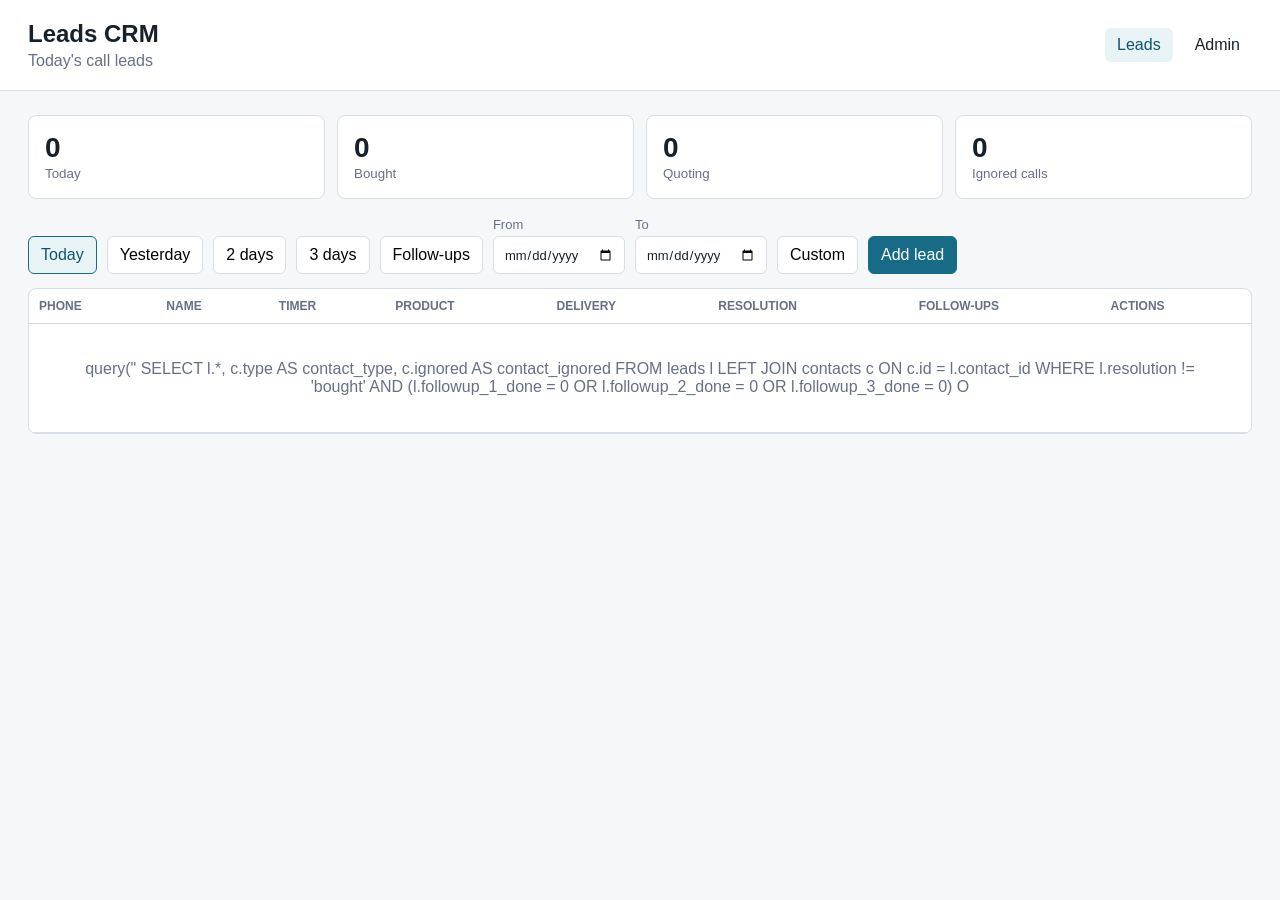
<file: public/index.html>
<!doctype html>
<html lang="en">
<head>
  <meta charset="utf-8">
  <meta name="viewport" content="width=device-width, initial-scale=1">
  <title>Leads CRM</title>
  <link rel="stylesheet" href="styles.css">
</head>
<body>
  <header class="topbar">
    <div>
      <h1>Leads CRM</h1>
      <p id="subtitle">Today's call leads</p>
    </div>
    <nav>
      <a href="index.html" aria-current="page">Leads</a>
      <a href="admin.html">Admin</a>
    </nav>
  </header>

  <main>
    <section class="metrics" aria-label="Today's status">
      <div><span id="metric-total">0</span><small>Today</small></div>
      <div><span id="metric-bought">0</span><small>Bought</small></div>
      <div><span id="metric-quoting">0</span><small>Quoting</small></div>
      <div><span id="metric-ignored">0</span><small>Ignored calls</small></div>
    </section>

    <section class="toolbar" aria-label="Lead filters">
      <button class="tab active" data-range="today">Today</button>
      <button class="tab" data-range="yesterday">Yesterday</button>
      <button class="tab" data-range="2days">2 days</button>
      <button class="tab" data-range="3days">3 days</button>
      <button class="tab" data-range="followups">Follow-ups</button>
      <label>
        <span>From</span>
        <input id="start-date" type="date">
      </label>
      <label>
        <span>To</span>
        <input id="end-date" type="date">
      </label>
      <button id="custom-range">Custom</button>
      <button id="manual-lead" class="primary">Add lead</button>
    </section>

    <section class="table-wrap" aria-label="Leads table">
      <table>
        <thead>
          <tr>
            <th>Phone</th>
            <th>Name</th>
            <th>Timer</th>
            <th>Product</th>
            <th>Delivery</th>
            <th>Resolution</th>
            <th>Follow-ups</th>
            <th>Actions</th>
          </tr>
        </thead>
        <tbody id="leads-body">
          <tr><td colspan="8" class="empty">0 leads today</td></tr>
        </tbody>
      </table>
    </section>
  </main>

  <dialog id="manual-dialog">
    <form method="dialog" class="dialog-form">
      <h2>Add lead</h2>
      <label>Phone <input id="manual-phone" autocomplete="tel"></label>
      <label>Name <input id="manual-name" autocomplete="name"></label>
      <menu>
        <button value="cancel">Cancel</button>
        <button id="save-manual" value="default" class="primary">Save</button>
      </menu>
    </form>
  </dialog>

  <script src="app.js"></script>
</body>
</html>
</file>
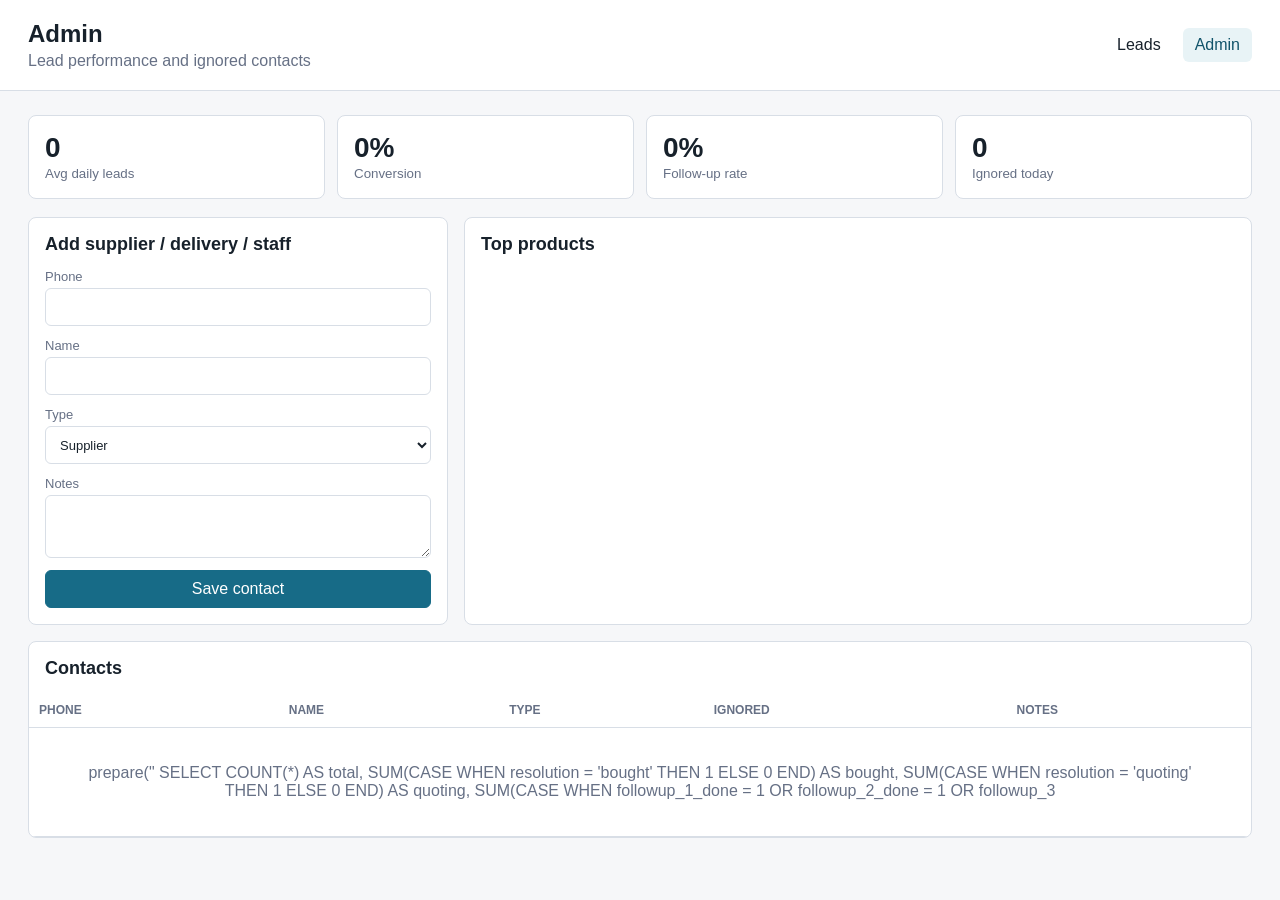
<file: public/admin.html>
<!doctype html>
<html lang="en">
<head>
  <meta charset="utf-8">
  <meta name="viewport" content="width=device-width, initial-scale=1">
  <title>Leads CRM Admin</title>
  <link rel="stylesheet" href="styles.css">
</head>
<body>
  <header class="topbar">
    <div>
      <h1>Admin</h1>
      <p>Lead performance and ignored contacts</p>
    </div>
    <nav>
      <a href="index.html">Leads</a>
      <a href="admin.html" aria-current="page">Admin</a>
    </nav>
  </header>

  <main>
    <section class="metrics wide" aria-label="Admin stats">
      <div><span id="avg-daily">0</span><small>Avg daily leads</small></div>
      <div><span id="conversion">0%</span><small>Conversion</small></div>
      <div><span id="followup-rate">0%</span><small>Follow-up rate</small></div>
      <div><span id="admin-ignored">0</span><small>Ignored today</small></div>
    </section>

    <section class="admin-grid">
      <div class="panel">
        <h2>Add supplier / delivery / staff</h2>
        <form id="contact-form" class="stack">
          <label>Phone <input name="phone" required></label>
          <label>Name <input name="name"></label>
          <label>Type
            <select name="type">
              <option value="supplier">Supplier</option>
              <option value="delivery">Delivery rider</option>
              <option value="staff">Staff</option>
              <option value="spam">Spam / ignore</option>
              <option value="customer">Customer</option>
            </select>
          </label>
          <label>Notes <textarea name="notes" rows="3"></textarea></label>
          <button class="primary">Save contact</button>
        </form>
      </div>

      <div class="panel">
        <h2>Top products</h2>
        <ol id="top-products" class="list"></ol>
      </div>
    </section>

    <section class="table-wrap">
      <h2>Contacts</h2>
      <table>
        <thead><tr><th>Phone</th><th>Name</th><th>Type</th><th>Ignored</th><th>Notes</th></tr></thead>
        <tbody id="contacts-body"></tbody>
      </table>
    </section>
  </main>

  <script src="admin.js"></script>
</body>
</html>
</file>
<file: public/styles.css>
:root {
  --bg: #f6f7f9;
  --panel: #ffffff;
  --ink: #17212b;
  --muted: #667085;
  --line: #d8dee6;
  --accent: #176b87;
  --accent-strong: #10536a;
  --ok: #157347;
  --warn: #a15c00;
}

* { box-sizing: border-box; }

body {
  margin: 0;
  background: var(--bg);
  color: var(--ink);
  font-family: Arial, Helvetica, sans-serif;
}

.topbar {
  display: flex;
  justify-content: space-between;
  align-items: center;
  gap: 24px;
  padding: 20px 28px;
  background: #ffffff;
  border-bottom: 1px solid var(--line);
}

h1, h2, p { margin: 0; }
h1 { font-size: 24px; }
h2 { font-size: 18px; margin-bottom: 14px; }
p { color: var(--muted); margin-top: 4px; }

nav { display: flex; gap: 10px; }
nav a {
  color: var(--ink);
  text-decoration: none;
  padding: 8px 12px;
  border-radius: 6px;
}
nav a[aria-current="page"] { background: #e8f3f6; color: var(--accent-strong); }

main { padding: 24px 28px 40px; }

.metrics {
  display: grid;
  grid-template-columns: repeat(4, minmax(140px, 1fr));
  gap: 12px;
  margin-bottom: 18px;
}

.metrics div, .panel {
  background: var(--panel);
  border: 1px solid var(--line);
  border-radius: 8px;
  padding: 16px;
}

.metrics span {
  display: block;
  font-size: 28px;
  font-weight: 700;
}

.metrics small { color: var(--muted); }

.toolbar {
  display: flex;
  flex-wrap: wrap;
  align-items: end;
  gap: 10px;
  margin-bottom: 14px;
}

button, input, select, textarea {
  font: inherit;
  border: 1px solid var(--line);
  border-radius: 6px;
  background: #ffffff;
}

button {
  min-height: 38px;
  padding: 8px 12px;
  cursor: pointer;
}

button.primary {
  background: var(--accent);
  color: #ffffff;
  border-color: var(--accent);
}

button.primary:hover { background: var(--accent-strong); }
.tab.active { border-color: var(--accent); color: var(--accent-strong); background: #e8f3f6; }

label { display: grid; gap: 4px; color: var(--muted); font-size: 13px; }
input, select, textarea { min-height: 38px; padding: 8px 10px; color: var(--ink); }

.table-wrap {
  overflow-x: auto;
  background: var(--panel);
  border: 1px solid var(--line);
  border-radius: 8px;
}

.table-wrap h2 { padding: 16px 16px 0; }
table { width: 100%; border-collapse: collapse; min-width: 1000px; }
th, td { padding: 10px; border-bottom: 1px solid var(--line); text-align: left; vertical-align: top; }
th { font-size: 12px; color: var(--muted); text-transform: uppercase; letter-spacing: 0; }
td input, td select { width: 100%; }
.empty { text-align: center; color: var(--muted); padding: 36px; }

.phone-cell strong { display: block; white-space: nowrap; }
.phone-cell small { color: var(--muted); }
.timer { font-variant-numeric: tabular-nums; white-space: nowrap; }
.followups { display: flex; gap: 8px; align-items: center; }
.followups label { display: flex; align-items: center; gap: 4px; color: var(--ink); }
.actions { display: flex; flex-wrap: wrap; gap: 6px; }
.actions button { min-height: 32px; padding: 6px 8px; }

.admin-grid {
  display: grid;
  grid-template-columns: minmax(280px, 420px) 1fr;
  gap: 16px;
  margin-bottom: 16px;
}

.stack { display: grid; gap: 12px; }
.list { margin: 0; padding-left: 20px; }
.list li { margin: 8px 0; }

dialog {
  border: 1px solid var(--line);
  border-radius: 8px;
  padding: 0;
  width: min(420px, calc(100vw - 24px));
}

.dialog-form { padding: 18px; display: grid; gap: 12px; }
menu { display: flex; justify-content: end; gap: 8px; padding: 0; margin: 8px 0 0; }

@media (max-width: 760px) {
  .topbar { align-items: flex-start; flex-direction: column; padding: 16px; }
  main { padding: 16px; }
  .metrics, .admin-grid { grid-template-columns: 1fr; }
}
</file>
